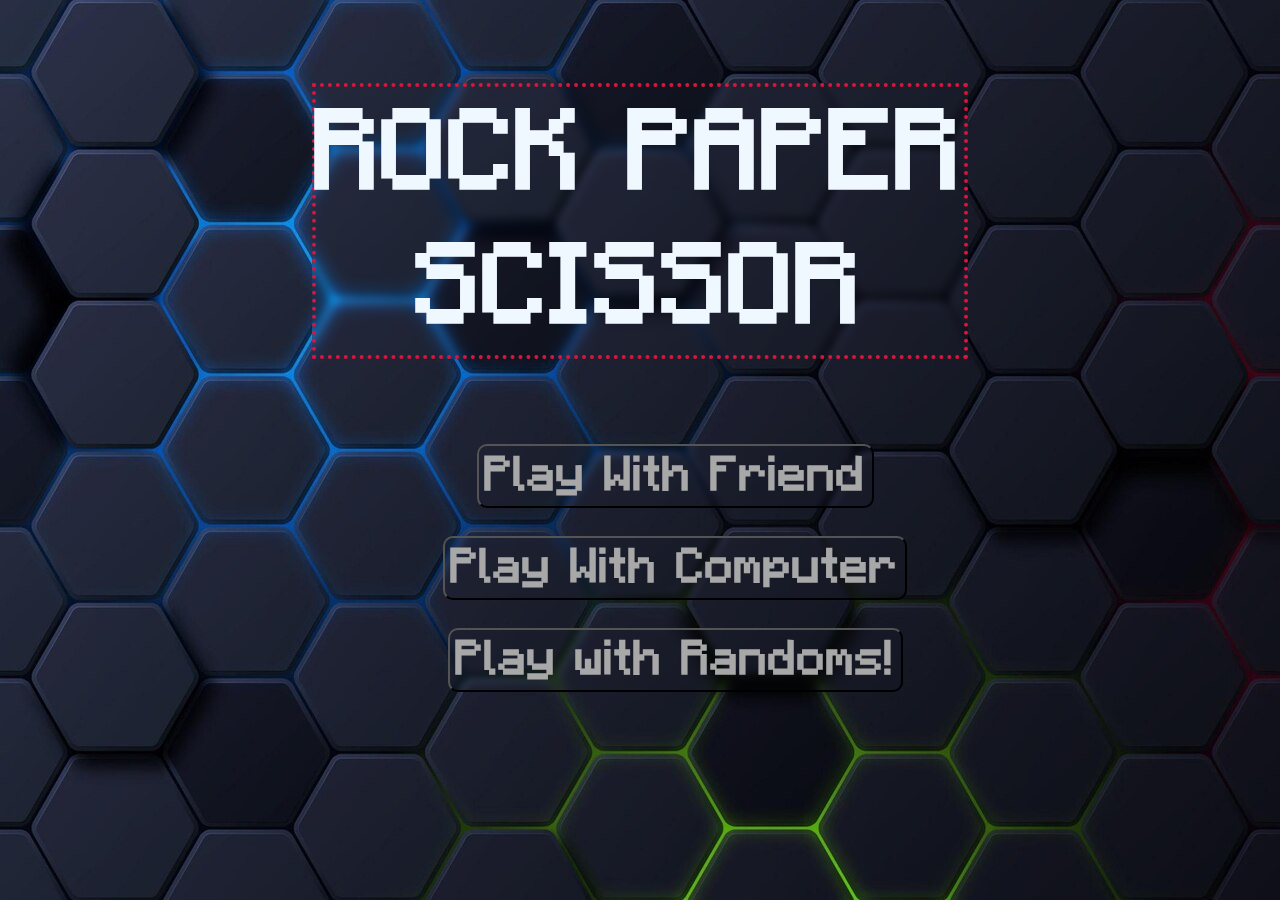
<file: index.html>
<!DOCTYPE html>
<html lang="en">
<head>
    <meta charset="UTF-8">
    <meta name="viewport" content="width=device-width, initial-scale=1.0">
    <title>👊🏻✌🏻🖐🏻ROCK PAPER SCISSOR</title>
    <link rel="stylesheet" href="Rock Paper Scissors!/hereweland.css">
    <link rel="icon" href="ezgif-4-693822b71b.gif" type="icon">
</head>

<body>
    <h1 class="wiggle" id="title" text-align="center"> ROCK PAPER <br> SCISSOR</h1>
        <div id="chose">
                <div>

                <a href="Rock Paper Scissors!/friendroom/friendroom.html">
                    <button id="choice" onclick="friendroom.html">Play With Friend</button>
                </a>

                <br><br>

                <a href="Rock Paper Scissors!/interfaceroom/gamepage.html">
                    <button id="choice" onclick="gamepage.html">Play With Computer</button>
                </a>

                <br><br>

                <a href="Rock Paper Scissors!/friendroom/friendroom.html">
                <button id="choice" onclick="gamepage.html">Play with Randoms!</button>
                </a>
                
                <br><br>
                
                </div>
        </div>
</body>

</html>
</file>
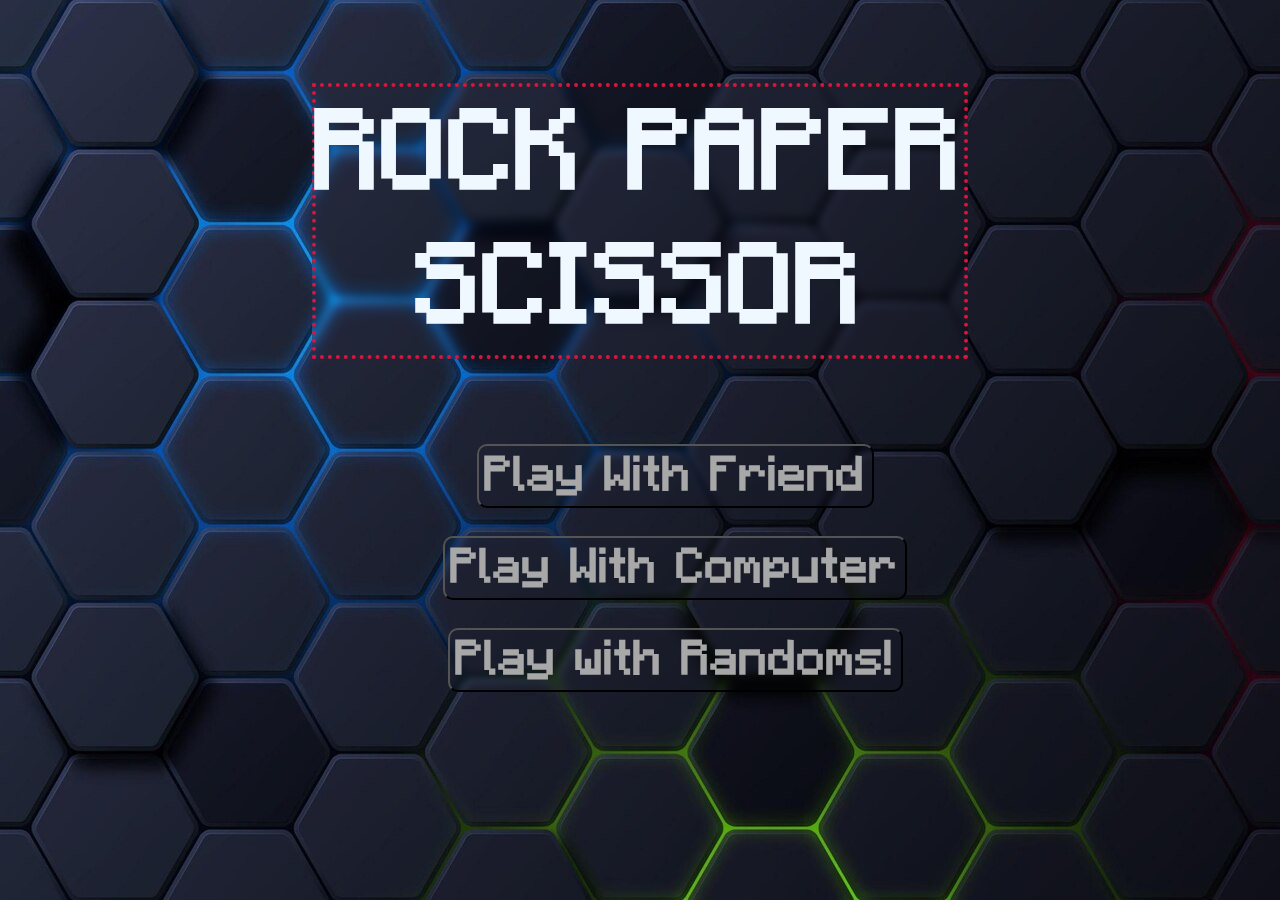
<file: Rock Paper Scissors!/index.html>
<!DOCTYPE html>
<html lang="en">
<head>
    <meta charset="UTF-8">
    <meta name="viewport" content="width=device-width, initial-scale=1.0">
    <title>👊🏻✌🏻🖐🏻ROCK PAPER SCISSOR</title>
    <link rel="stylesheet" href="hereweland.css">
    <link rel="icon" href="ezgif-4-693822b71b.gif" type="icon">
</head>

<body>
    <h1 class="wiggle" id="title" text-align="center"> ROCK PAPER <br> SCISSOR</h1>
        <div id="chose">
                <div>

                <a href="friendroom/friendroom.html">
                    <button id="choice" onclick="friendroom/friendroom.html">Play With Friend</button>
                </a>

                <br><br>

                <a href="interfaceroom/gamepage.html">
                    <button id="choice" onclick="interfaceroom/gamepage.html">Play With Computer</button>
                </a>

                <br><br>

                <a href="interfaceroom/gamepage.html">
                <button id="choice" onclick="interfaceroom/gamepage.html">Play with Randoms!</button>
                </a>
                
                <br><br>
                
                </div>
        </div>
</body>

</html>
</file>
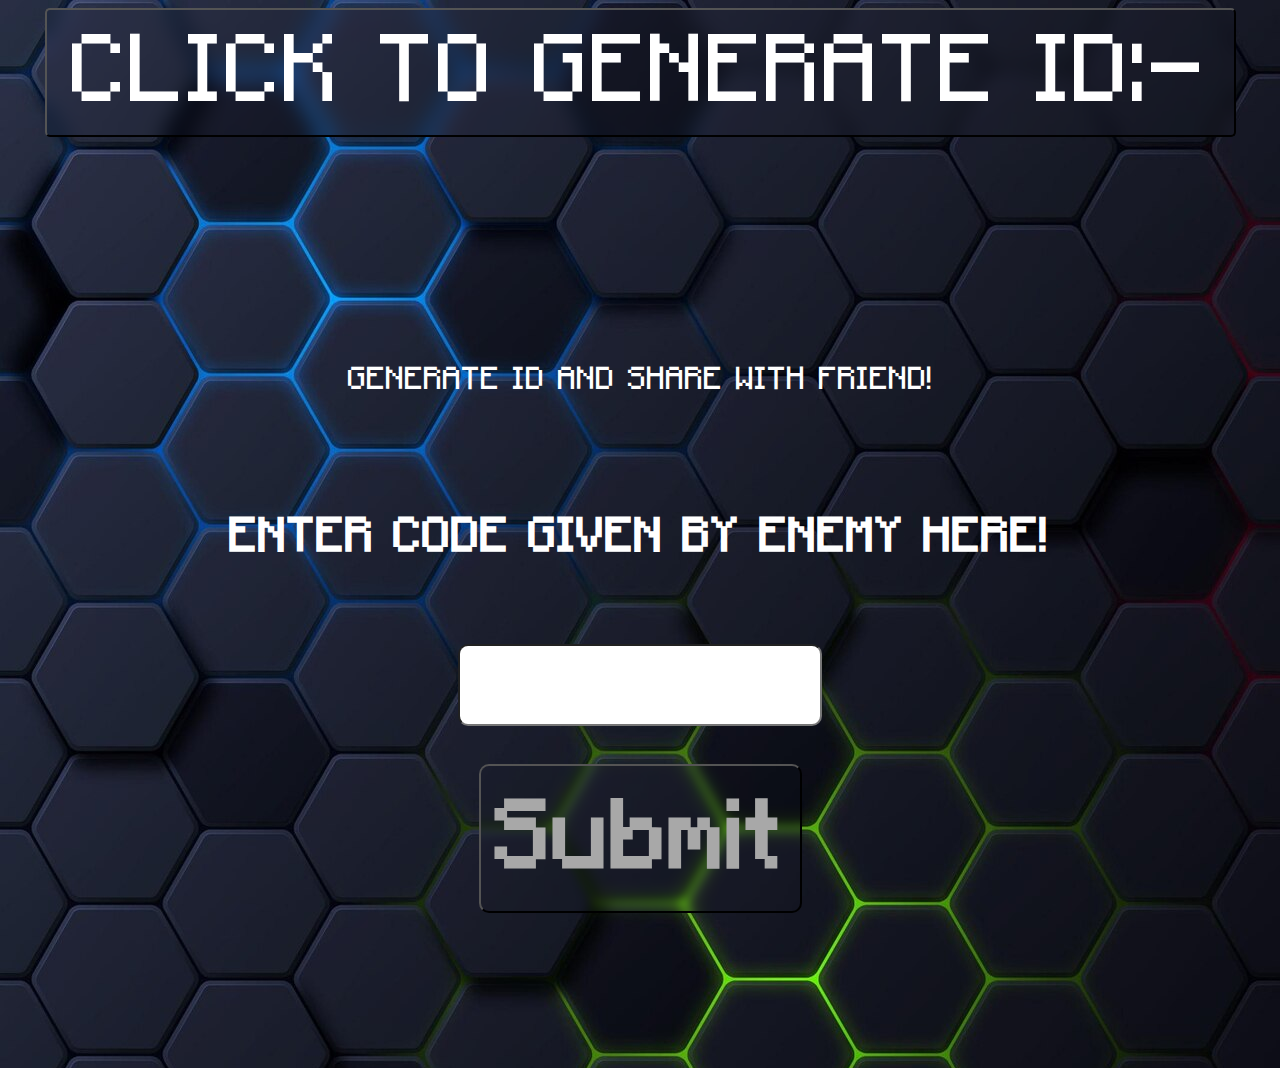
<file: Rock Paper Scissors!/friendroom/friendroom.html>
<!DOCTYPE html>
<html lang="en">
<head>
    <meta charset="UTF-8">
    <meta name="viewport" content="width=device-width, initial-scale=1.0">
    <title>share room</title>
    <link rel="stylesheet" href="friend.css">
</head>
<body>
    <button id="myButton" class="wiggle">CLICK TO GENERATE ID:-</button><br>
    <label id="label1" class="myLabels"></label>
    <br>
    <br><br>

    <p>GENERATE ID AND SHARE WITH FRIEND!</p>
    <br>

    <h2> ENTER CODE GIVEN BY ENEMY HERE!</h2>
    <br>
    <label></label>
    <input id="myText">
    <br> <br>
    <button id="Sub">Submit</button>
    <p id="myP"></p>
    
    
    
    <label id="label1" class="myLabels"></label><br>
    <script src="friend.js"></script>
</body>
</html>
</file>
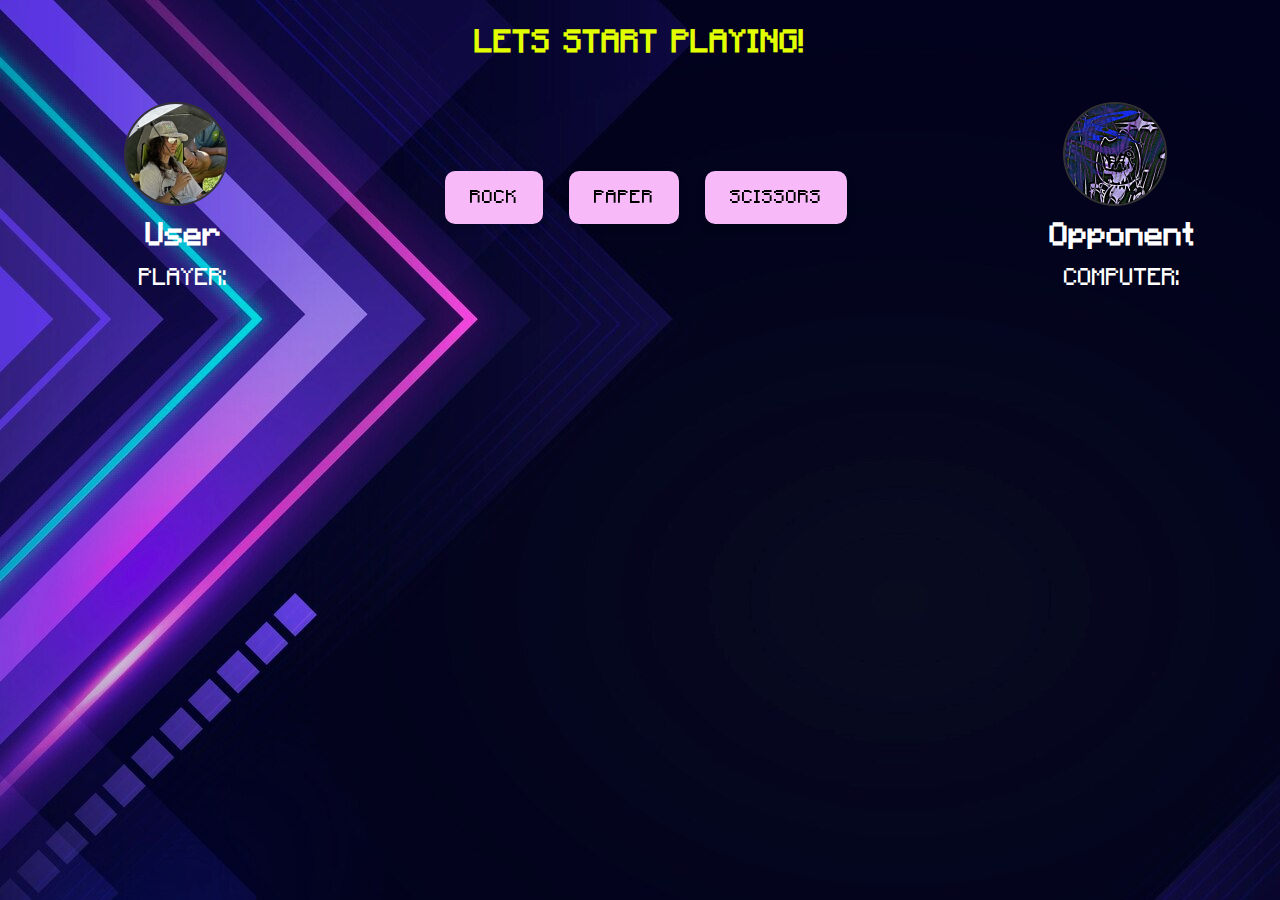
<file: Rock Paper Scissors!/interfaceroom/gamepage.html>
<!DOCTYPE html>
<html lang="en">
<head>
    <meta charset="UTF-8">
    <meta name="viewport" content="width=device-width, initial-scale=1.0">
    <title>👊🏻✌🏻🖐🏻ROCK PAPER SCISSOR</title>
    <link rel="stylesheet" href="rps.css">
    <link rel="icon" href="ezgif-4-693822b71b.gif" type="icon">
</head>
<body>

    <h1 class="wiggle">LETS START PLAYING!</h1>

    <div class="game-container">
        <div class="player">
            <img src="wQ1i_5HB_400x400.jpg" alt="User Profile" class="profile-pic">
            <div class="player-info">
                <h3 class="player-name">User</h3>
                <div id="playerDisplay">PLAYER: </div>
            </div>
        </div>
        
        <div id="choices">
            <button onclick="playGame('rock')">ROCK</button>
            <button onclick="playGame('paper')">PAPER</button>
            <button onclick="playGame('scissors')">SCISSORS</button>
        </div>

        <div class="player">
            <img src="xE661C3u_400x400.jpg" alt="Opponent Profile" class="profile-pic">
            <div class="player-info">
                <h3 class="player-name">Opponent</h3>
                <div id="computerDisplay">COMPUTER: </div>
            </div>
        </div>
         
        
        
    </div>

    <div id="resultDisplay"></div>
    
    <script src="rps.js"></script>
</body>
</html>
</file>
<file: Rock Paper Scissors!/hereweland.css>
@font-face 
{
    src: url(minecraft-font/MinecraftRegular-Bmg3.otf);
    font-family: minecraft;
    animation: name duration timing-function delay iteration-count direction fill-mode;
}
@keyframes wiggle 
{
    from
    {
        transform: rotate(0);
    }    
    from
    {
        transform: rotate(20deg);
    }
    to
    {
        transform: rotate(-20deg);
    }
}

.wiggle
{
    animation-name: wiggle;
    animation: wiggle;
    animation-duration: 1s;
    animation-iteration-count: infinite;
    animation-direction: alternate-reverse;
}
.h1
{
    animation-name: wiggle;
    animation-duration: infinite;
    animation-iteration-count: infinite;
    text-align: center;
}
body
{
    background: url(dark-hexagonal-background-with-gradient-color_79603-1409.jpg);
    text-align: center;
}
h1
{
    background: transparent;
    backdrop-filter: blur(4px);
    font-family: minecraft;
    text-align: center;
    font-size:7em;
    color:aliceblue;
    animation: wiggle;
    border: 4px crimson dotted;
    display: inline-block;    
}
#choice
{
    margin-top: 10px;
    margin-left: 70px;
    font-size:3em;
    font-weight: bold;
    cursor:pointer;
    color: rgb(168, 168, 168);
    border-radius: 10px;
    background:transparent;
    backdrop-filter: blur(3px);
    font-family: minecraft;
    text-align: center;
    display: inline-block;
}

#chose
{
    text-align: center;
}

#choice:hover
{
    background-color: transparent;
    box-shadow: 0 0 20px rgb(26, 255, 0);
    font-size: 3.5em;
    color:aliceblue;

}
</file>
<file: Rock Paper Scissors!/friendroom/friend.css>
@font-face 
{
    src: url(minecraft-font/MinecraftRegular-Bmg3.otf);
    font-family: minecraft;
    animation: name duration timing-function delay iteration-count direction fill-mode;
}

@keyframes wiggle 
{
    from
    {
        transform: rotate(0);
    }    
    from
    {
        transform: rotate(4deg);
    }
    to
    {
        transform: rotate(-4deg);
    }
}

.wiggle
{
    animation-name: wiggle;
    animation: wiggle 1s ease-in;
    animation-duration: 3s;
    animation-iteration-count: infinite;
    animation-direction: alternate-reverse;
}



body{
    font-family: minecraft;
    text-align: center;
    color:white;
    background: url(dark-hexagonal-background-with-gradient-color_79603-1409.jpg);
    text-align: center;
    font-size: 2em;
    justify-content: center;

}

#label1
{
    font-size: 3em;
    color:springgreen
}

#myText
{
    size:1em;
    padding: 25px;
    border-radius: 10px;
    font-size:0.75em;
}

#myButton{
    font-family: minecraft;
    font-size: 3em;
    padding: 5px 25px;
    border-radius: 5px;
    background:transparent;
    backdrop-filter: blur(10px);
    color:white;
}
.myLabels{
    font-size: 3em;
}

#Sub
{
    
    font-size:3em;
    font-weight: bold;
    cursor:pointer;
    color: rgb(168, 168, 168);
    border-radius: 10px;
    background:transparent;
    backdrop-filter: blur(5px);
    font-family: minecraft;
    text-align: center;
    display: inline-block;
    padding:15px
}
</file>
<file: Rock Paper Scissors!/interfaceroom/rps.css>
@font-face 
{
    src: url(minecraft-font/MinecraftRegular-Bmg3.otf);
    font-family: minecraft;
    animation: name duration timing-function delay iteration-count direction fill-mode;
}

@keyframes wiggle 
{
    from
    {
        transform: rotate(0);
    }    
    from
    {
        transform: rotate(10deg);
    }
    to
    {
        transform: rotate(-10deg);
    }
}

@keyframes hand-move-user
{
    from
    {
        transform: (-10deg);
    }    
    to
    {
        transform: rotate(+10deg);
    }
}

@keyframes hand-move-opp
{
    from
    {
        transform: (+10deg);
    }    
    to
    {
        transform: rotate(-10deg);
    }
}

body
{
    margin-top: 25px;
    background-image: url(gradient-neon-light-background_23-2149332915.jpg);
    font-family: minecraft;
}

.wiggle
{
    animation-name: wiggle;
    animation: wiggle 1s ease-in-out;
    animation-duration: 0.5s;
    animation-iteration-count: infinite;
    animation-direction: alternate-reverse;
}

.hand-move-user
{
    animation-name: hand-move-user;
    animation: hand-move-user 0.3s;
    animation-duration: 1s;
    animation-iteration-count: infinite;
    animation-direction: alternate-reverse;
}

.hand-move-opp
{
    animation-name: hand-move-opp;
    animation: hand-move-opp 0.3s;
    animation-duration: 1s;
    animation-iteration-count: infinite;
    animation-direction: alternate-reverse;
}

h1
{
    display: flexbox;
    justify-content: center;
    color: rgb(225, 255, 0);
    margin-top: -2px;
    text-align: center;
    font-family: minecraft;
}

.h1
{
    animation-name: wiggle;
    animation-duration: infinite;
    animation-iteration-count: infinite;
}

.button-container 
{
    display: flex;
    flex-direction: column; /* Arrange buttons vertically */
    justify-content: center;
    align-items: flex-start; /* Align buttons to the left */
    position: fixed;
    top: 50%;
    left: 10%; /* Adjust this value to move the flexbox horizontally */
    transform: translateY(-50%);
}
    
.game-button
 {
    font-family: minecraft;
    background-color: rgb(248, 185, 248);
    backdrop-filter: blur(3px);
    color: rgb(0, 0, 0);
    border: none;
    border-radius: 10px;
    padding: 15px 25px;
    font-size: 1.2em;
    cursor: pointer;
    transition: all 0.3s ease;
    box-shadow: 0 4px 8px rgba(0, 0, 0, 0.2);
 }
    
.game-button:hover 
{
    transform: scale(1.1);
    box-shadow: 0 8px 16px rgba(0, 0, 0, 0.3);
    background-color: transparent;
    backdrop-filter: blur(10px);
    color:white;
}

.userinfo{
    display:flex;
    flex-direction: column;
    color:aliceblue;
    font-size:1.5em;
    justify-content:space-around;/* SETS distances betewwen */
    align-items: center;
    flex-wrap:nowrap;
    align-content:flex-start;
    column-gap: 30px;
    row-gap: 30px;
}

.user-panel .vs
{
    font-size: 4em;
    color: aliceblue;
    font-weight: bold;
    margin: 0 20px;
}

.user-panel {
    display: flex;
    justify-content: space-around;
    align-items: center;
    padding: 20px;
    border-radius: 10px;
}

.user-panel .onclick-anim
{   
    margin-left: 10px;
    max-width: 10%;
    max-height: 10%;
}

.player {
    display: flex;
    align-items: center;
}


.profile-pic {
    width: 100px;
    height: 100px;
    border-radius: 50%;
    object-fit: cover;
    margin-right: 15px;
    border: 2px solid #333;
}

.player-info {
    display: flex;
    flex-direction: column;
}

.player-name {
    font-size: 2em;
    margin: 0;
    color: #ffffff;
}

.user-score
{   
    font-size: 2em;
    color:white;
}
.opp-score
{
    font-size: 2em;
    color:white;
}



#ini-ani-usrside
{
    width: 25%;
    height: 30%; /* Adjusts the size of the image */ /* Scales down and tilts the image */
    animation-name: hand-move-user;
    animation-duration: infinite;
    animation-iteration-count: infinite;
}

#ini-ani-oppside
{
    width: 25%;
    height: 30%;
    animation-name: hand-move-opp;
    animation-duration: infinite;
    animation-iteration-count: infinite;
}

.wiggle {
    animation: wiggle 0.5s ease-in-out infinite alternate-reverse;
    color: rgb(225, 255, 0);
    text-align: center;
}

.game-container {
    display: flex;
    justify-content: space-around;
    align-items: center;
    padding: 20px;
    border-radius: 10px;
    width: 100%;
}

.player {
    display: flex;
    flex-direction: column;
    align-items: center;
}

.profile-pic {
    width: 100px;
    height: 100px;
    border-radius: 50%;
    object-fit: cover;
    margin-bottom: 10px;
    border: 2px solid #333;
}

.player-info {
    text-align: center;
    color: white;
}

.game-area {
    display: flex;
    justify-content: space-between;
    
}

.player-area, .computer-area {
    flex: 1;
    text-align: center;
    color: white;
    font-size: 1.5em;
}

#choices {
    margin: 20px 0;
    text-align: center;
}

button {
    font-family: minecraft;
    background-color: rgb(248, 185, 248);
    backdrop-filter: blur(3px);
    color: rgb(0, 0, 0);
    border: none;
    border-radius: 10px;
    padding: 15px 25px;
    font-size: 1.2em;
    cursor: pointer;
    transition: all 0.3s ease;
    box-shadow: 0 4px 8px rgba(0, 0, 0, 0.2);
    margin: 10px;
}

button:hover {
    transform: scale(1.1);
    box-shadow: 0 8px 16px rgba(0, 0, 0, 0.3);
    background-color: transparent;
    backdrop-filter: blur(10px);
    color: white;
}

#playerDisplay, #computerDisplay {
    margin-top: 10px;
    font-size: 1.5em;
    color: white;
}

#resultDisplay {
    margin-top: 30px;
    font-size: 2em;
    color: white;
    text-align: center;
}

#usr_sc
{
    margin-top: 30px;
    font-size: 2em;
    color: white;
    text-align: center; 
}
#comp_Sc
{
    margin-top: 30px;
    font-size: 2em;
    color: white;
    text-align: center; 
}
</file>
